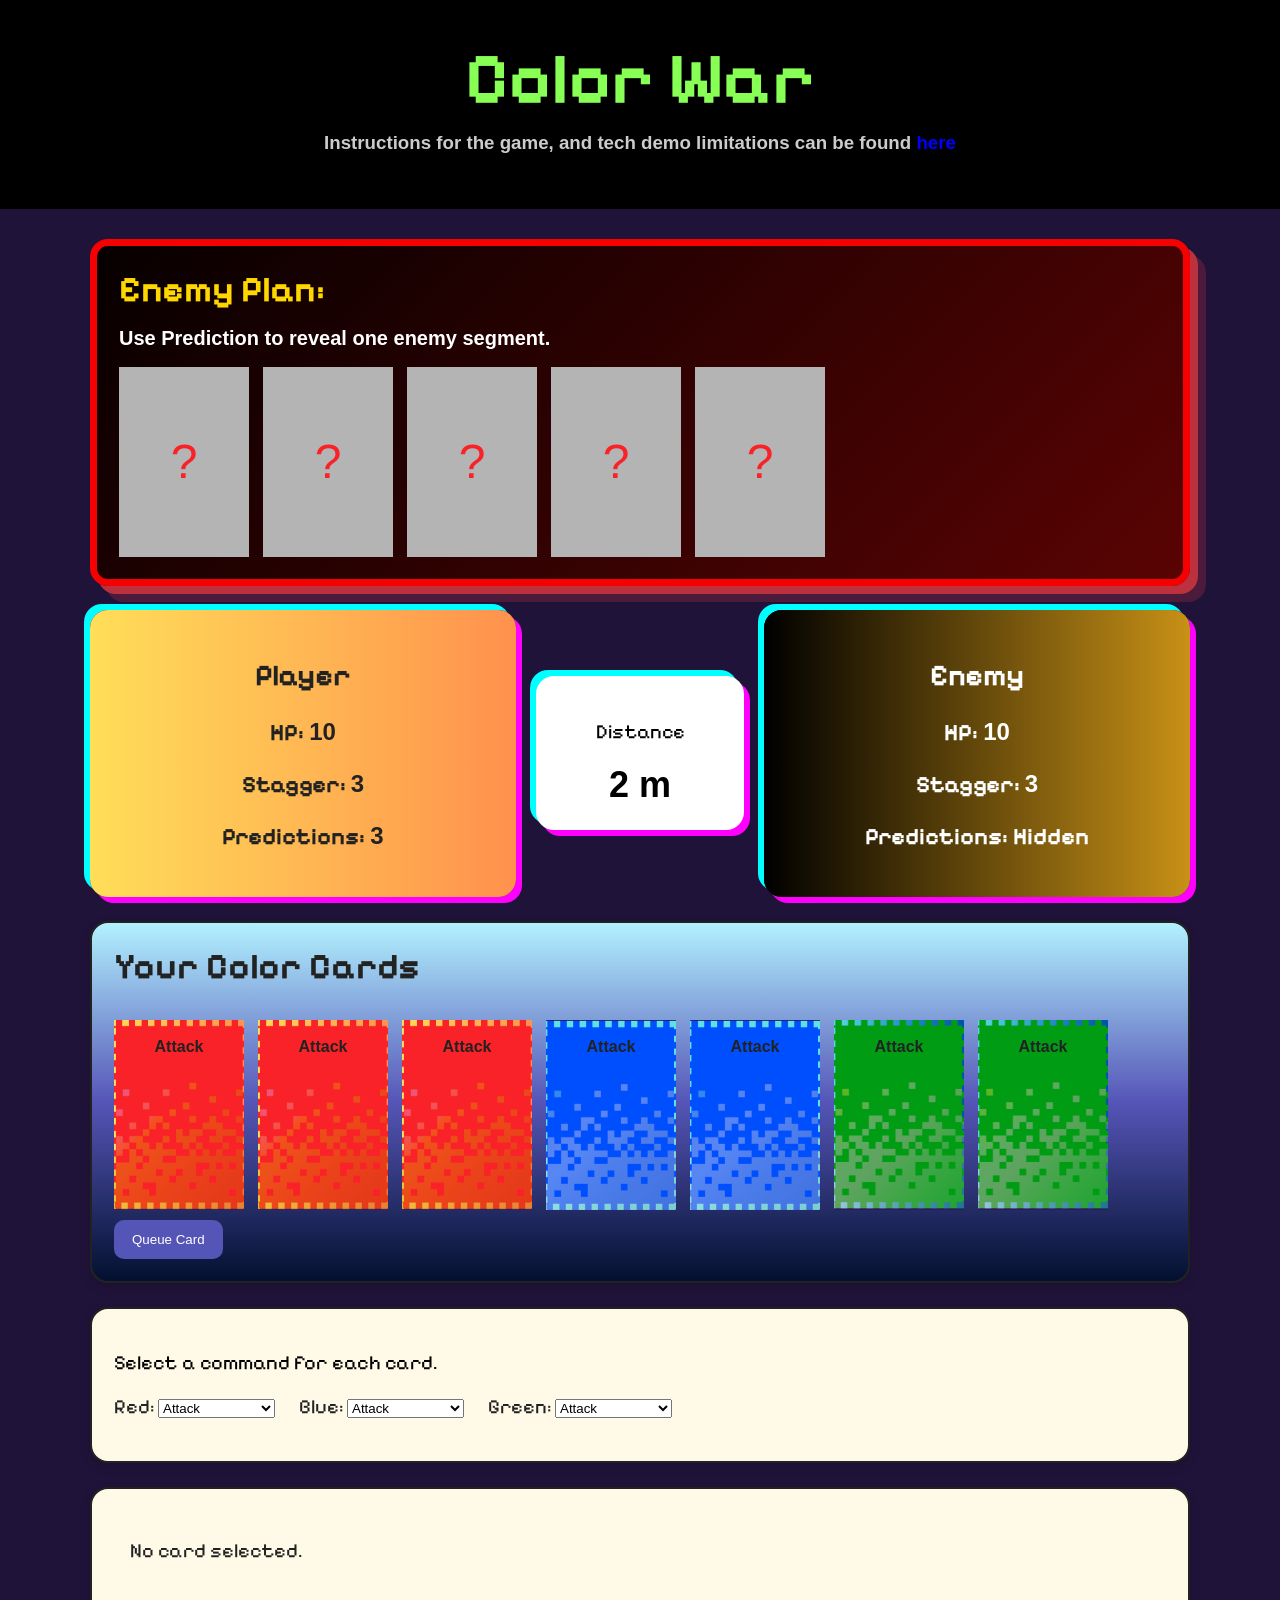
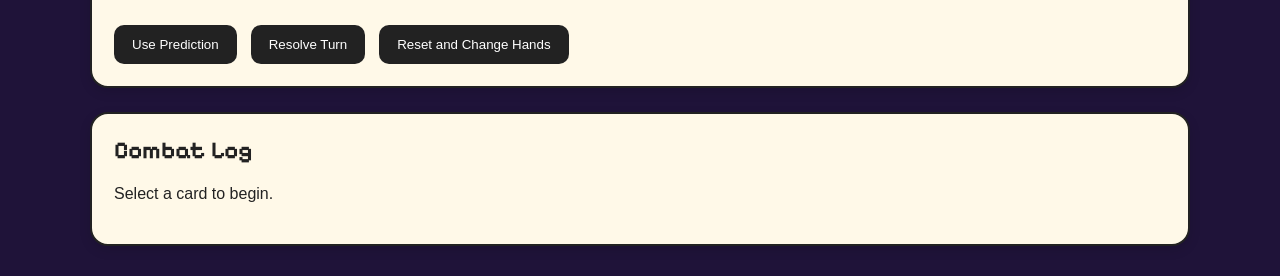
<file: index.html>
<!DOCTYPE html>
<html lang="en">
<head>
  <meta charset="UTF-8" />
  <title>Color War</title>
  <link rel="stylesheet" href="style.css" />
  <link rel="preconnect" href="https://fonts.googleapis.com">
  <link rel="preconnect" href="https://fonts.gstatic.com" crossorigin>
  <link href="https://fonts.googleapis.com/css2?family=Pixelify+Sans:wght@400..700&display=swap" rel="stylesheet">
</head>
<body>

<header>
  <h1>Color War</h1>
  <h3>Instructions for the game, and tech demo limitations can be found <a href="info.html">here</a></h3>
</header>

<main>
  <section class="enemy-panel">
    <h1>Enemy Plan:</h1>
    <h2 class="hint">Use Prediction to reveal one enemy segment.</h2>
    <div id="enemySlots" class="card-row"></div>
  </section>

  <section class="battlefield">
    <div class="player-fighter">
      <h2>Player</h2>
      <h3>HP: <span id="playerHp">10</span></h3>
      <h3>Stagger: <span id="playerStagger">3</span></h3>
      <h3>Predictions: <span id="prediction">3</span></h3>
    </div>

    <div class="distance-box">
      <p>Distance</p>
      <strong><span id="distance">2</span> m</strong>
    </div>

    <div class="enemy-fighter">
      <h2>Enemy</h2>
      <h3>HP: <span id="enemyHp">10</span></h3>
      <h3>Stagger: <span id="enemyStagger">3</span></h3>
      <h3>Predictions: Hidden</h3>
    </div>
  </section>

  <section class="player-panel">
    <h1>Your Color Cards</h1>
    <div id="queuedCards" class="queue-row"></div>
    <div id="playerHand" class="card-row"></div>
    <button class="queue-button" onclick="queueCard()">Queue Card</button>
  </section>

  <section class="command-panel">
    <p class="command-hint">Select a command for each card.</p>
    <div id="colorCommands"></div>
  </section>

  <section class="selection-panel">
    <div id="selectedCard" class="selected-box">No card selected.</div>

    <div class="button-row">
      <button onclick="usePrediction()">Use Prediction</button>
      <button id="resolveTurn" onclick="resolveTurn()">Resolve Turn</button>
      <button onclick="resetGame()">Reset and Change Hands</button>
    </div>
  </section>

  <section class="panel log-panel">
    <h2>Combat Log</h2>
    <p id="log">Select a card to begin.</p>
  </section>
</main>

<script src="script.js"></script>
</body>
</html>
</file>
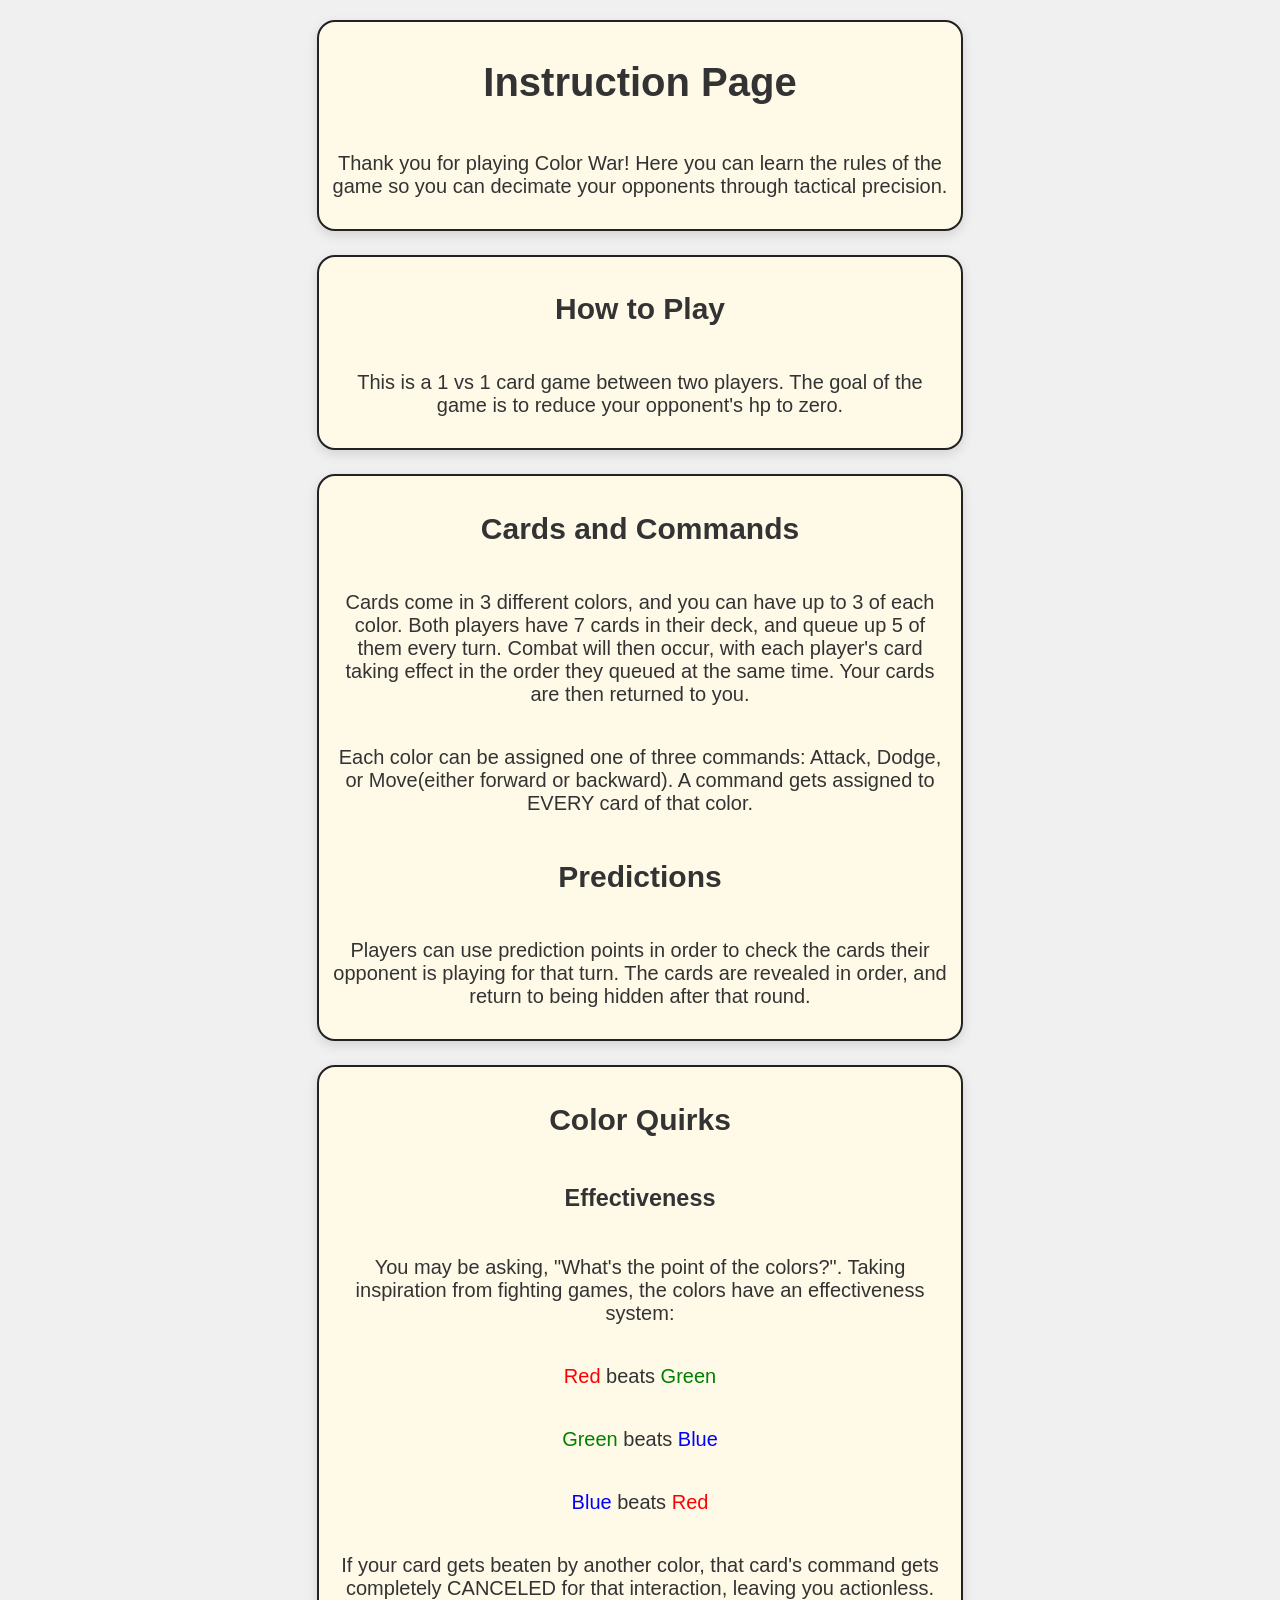
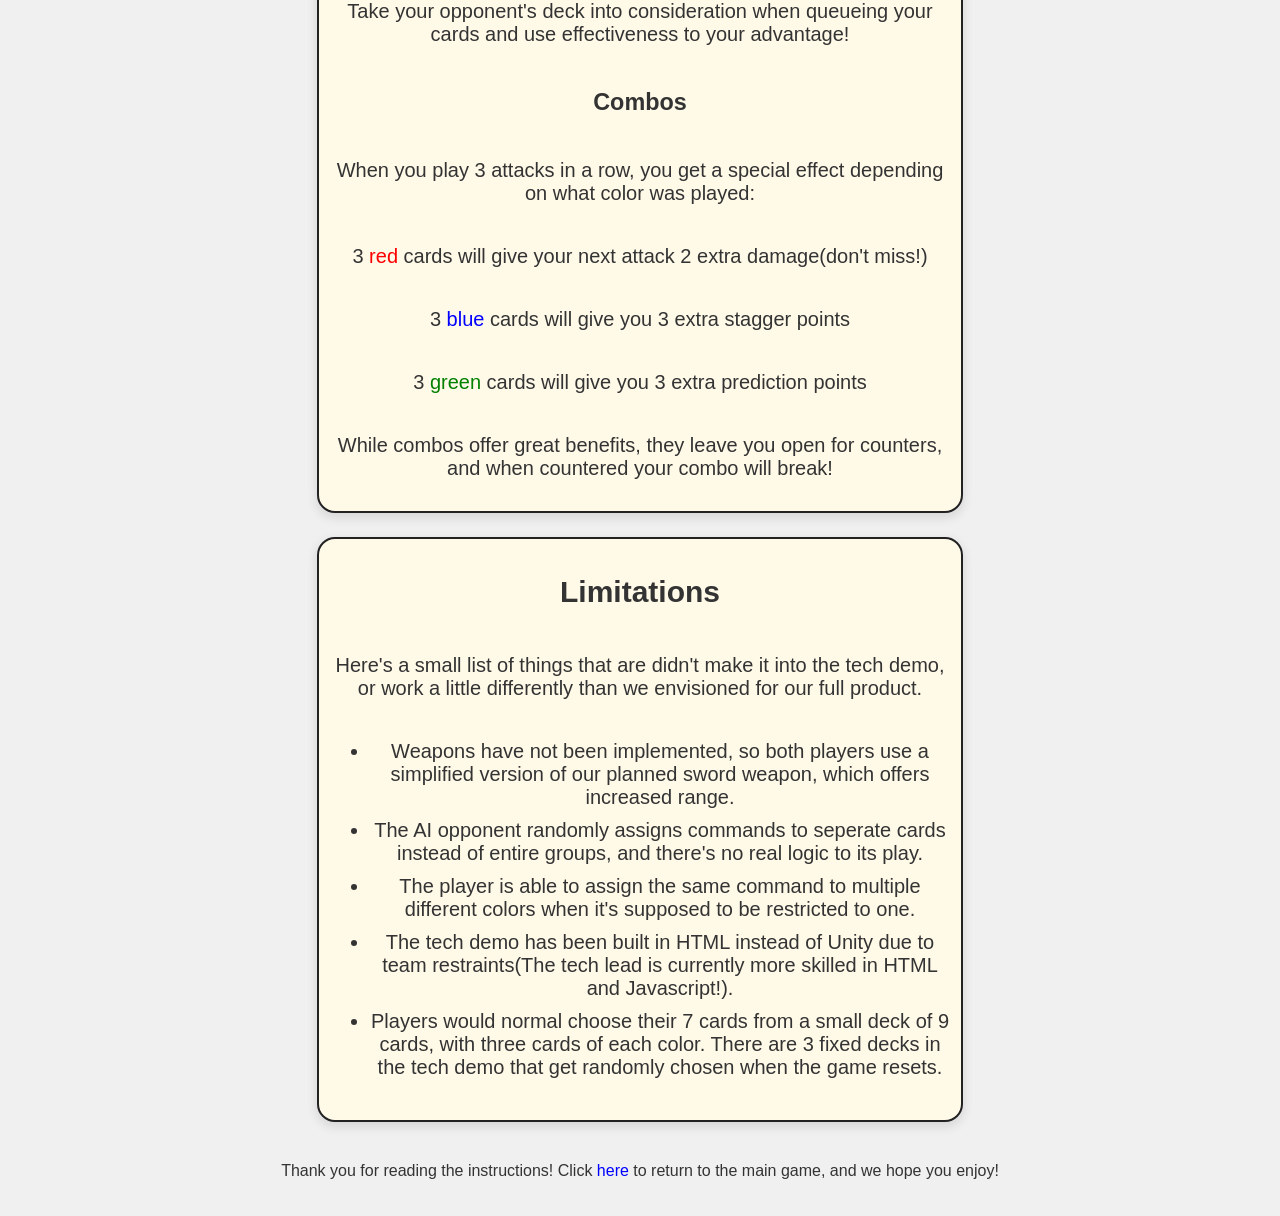
<file: info.html>
<!DOCTYPE html>
<html lang="en">
<head>
  <meta charset="UTF-8">
  <meta name="viewport" content="width=device-width, initial-scale=1.0">
  <title>Document</title>
  <link rel="stylesheet" href="style.css" />
</head>
<body class="info-page">

  <div class="section">
    <h1>Instruction Page</h1>
    <p>Thank you for playing Color War! Here you can learn the rules of the game so you can decimate your opponents through tactical precision.</p>
  </div>

  <div class="section">
    <h2>How to Play</h2>
    <p>This is a 1 vs 1 card game between two players. The goal of the game is to reduce your opponent's hp to zero.</p>
  </div>

  <div class="section">

    <h2>Cards and Commands</h2>
    <p>Cards come in 3 different colors, and you can have up to 3 of each color. Both players have 7 cards in their deck, and queue up 5 of them every turn. Combat will then occur, with each player's card taking effect in the order they queued at the same time. Your cards are then returned to you.</p>
    <p>Each color can be assigned one of three commands: Attack, Dodge, or Move(either forward or backward). A command gets assigned to EVERY card of that color.</p>

    <h2>Predictions</h2>
    <p>Players can use prediction points in order to check the cards their opponent is playing for that turn. The cards are revealed in order, and return to being hidden after that round.</p>

  </div>

  <div class="section">
    <h2>Color Quirks</h2>

    <h3>Effectiveness</h3>

    <p>You may be asking, "What's the point of the colors?". Taking inspiration from fighting games, the colors have an effectiveness system:</p>
    <!--Make it so that the text is the same color that it says!-->
    <p><span style="color: red;">Red</span> beats <span style="color: green;">Green</span></p>
    <p><span style="color: green;">Green</span> beats <span style="color: blue;">Blue</span></p>
    <p><span style="color: blue;">Blue</span> beats <span style="color: red;">Red</span></p>
    <p>If your card gets beaten by another color, that card's command gets completely CANCELED for that interaction, leaving you actionless. Take your opponent's deck into consideration when queueing your cards and use effectiveness to your advantage!</p>

    <h3>Combos</h3>
    <p>When you play 3 attacks in a row, you get a special effect depending on what color was played:</p>
    <p>3 <span style="color: red;">red</span> cards will give your next attack 2 extra damage(don't miss!)</p>
    <p>3 <span style="color: blue;">blue</span> cards will give you 3 extra stagger points</p>
    <p>3 <span style="color: green;">green</span> cards will give you 3 extra prediction points</p>
    <p>While combos offer great benefits, they leave you open for counters, and when countered your combo will break!</p>

  </div>

  <div class="section">

      <h2>Limitations</h2>
      <!--<p>this is where you'll talk about limitations of the tech demo, like the minimalistic AI, set cards, single weapon, etc. </p>-->
      <p>Here's a small list of things that are didn't make it into the tech demo, or work a little differently than we envisioned for our full product.</p>

      <ul class="list">
          <li>
              Weapons have not been implemented, so both players use a simplified version of our planned sword weapon, which offers increased range.
          </li>
          <li>
              The AI opponent randomly assigns commands to seperate cards instead of entire groups, and there's no real logic to its play.
          </li>
          <li>
              The player is able to assign the same command to multiple different colors when it's supposed to be restricted to one.
          </li>
          <li>
              The tech demo has been built in HTML instead of Unity due to team restraints(The tech lead is currently more skilled in HTML and Javascript!).
          </li>
          <li>
            Players would normal choose their 7 cards from a small deck of 9 cards, with three cards of each color. There are 3 fixed decks in the tech demo that get randomly chosen when the game resets.
          </li>
      </ul>

  </div>

  <p>Thank you for reading the instructions! Click <a href="index.html">here</a> to return to the main game, and we hope you enjoy!</p>

</body>
</html>
</file>
<file: style.css>
body {
  margin: 0;
  font-family: Arial, sans-serif;
  background: #1F1339;
  color: #222;
}

header {
  text-align: center;
  background: #000000;
  color: white;
  padding: 36px 20px;
}

header h1 {
  margin: 0;
  font-size: 72px;
  font-family: "Pixelify Sans", sans-serif;
  color: #88ff55
}

header p {
  margin-top: 10px;
  color: #ddd;
}

header h3 {
  margin-top: 10px;
  color: #ccc;
}

a {
  color: blue;
  text-decoration: none;
}

a:hover {
  text-decoration: underline;
}

main {
  max-width: 1100px;
  margin: 30px auto;
  padding: 0 20px;
}

.enemy-panel {
  background: linear-gradient(135deg, #070000, #5a0303);
  border: 7px solid #f50101;
  border-radius: 18px;
  padding: 22px;
  margin-bottom: 24px;
  box-shadow: 
  8px 8px 0px #BC313E, 
  16px 16px 0px #4C1B3B;
  color: #FFD700;
}

.enemy-panel h1 {
  font-family: "Pixelify Sans", sans-serif;
  font-size: 36px;
  margin: 0;
}

.player-panel {
  background: linear-gradient(180deg, #b2f1ff, #5555b7, #03102f);
  border: 2px solid #222;
  border-radius: 18px;
  padding: 22px;
  margin-bottom: 24px;
  box-shadow: 0 4px 12px rgba(0, 0, 0, 0.12);
}

.player-panel h1 {
  font-family: "Pixelify Sans", sans-serif;
  font-size: 36px;
  margin: 0;
}

.command-panel {
  background: #fff9e8;
  border: 2px solid #222;
  border-radius: 18px;
  padding: 22px;
  margin-bottom: 24px;
  box-shadow: 0 4px 12px rgba(0, 0, 0, 0.12);
  font-family: "Pixelify Sans", sans-serif;
  font-size: 20px;
}

.selection-panel {
  background: #fff9e8;
  border: 2px solid #222;
  border-radius: 18px;
  padding: 22px;
  margin-bottom: 24px;
  box-shadow: 0 4px 12px rgba(0,0,0,0.12);
  font-family: "Pixelify Sans", sans-serif;
  font-size: 20px;
}

.panel {
  background: #fff9e8;
  border: 2px solid #222;
  border-radius: 18px;
  padding: 22px;
  margin-bottom: 24px;
  box-shadow: 0 4px 12px rgba(0,0,0,0.12);
}

.hint {
  color: white;
  font-size: 20px;
}

.command-hint {
  color: black;
  font-size: 20px;
}

.card-row {
  display: flex;
  gap: 14px;
  flex-wrap: wrap;
  margin-top: 16px;
  color: #222
}

.queue-row {
  display: flex;
  gap: 14px;
  flex-wrap: wrap;
  margin-top: 16px;
  color: #222
}

.card {
  width: 130px;
  height: 190px;
  padding: 12px;
  box-sizing: border-box;
  background: #fafafa;
  cursor: pointer;
  transition: .2s;
}

.card:hover {
  transform: translateY(-6px);
}

.card.selected {
  outline: 5px solid gold;
}

.card.hidden {
  background: #b4b4b4;
  color: #f92228;
  display: flex;
  align-items: center;
  justify-content: center;
  font-size: 48px;
}

.card h3 {
  margin: 0 0 12px 0;
  text-align: center;
}

.card p {
  margin: 6px 0;
  text-align: center;
}

.red {
  background-image: url('red_card.png');
  background-size: cover;
  background-position: center;
}

.blue {
  background-image: url('blue_card.png');
  background-size: cover;
  background-position: center;
}

.green {
  background-image: url('green_card.png');
  background-size: cover;
  background-position: center;
}

.battlefield {
  display: flex;
  align-items: center;
  justify-content: space-between;
  margin-bottom: 24px;
  gap: 20px;
}

.player-fighter {
  flex: 1;
  background: linear-gradient(90deg, #ffde59, #ff914d);
  border-radius: 18px;
  padding: 22px;
  text-align: center;
  box-shadow: 
  6px 6px 0px #FF00FF,
  -6px -6px 0px #00FFFF;
  font-family: "Pixelify Sans", sans-serif;
  font-size: 20px;
}

#playerHp {
  font-family: Arial, sans-serif;
  font-size: 24px;
  font-weight: bold;
}

#enemyHp {
  font-family: Arial, sans-serif;
  font-size: 24px;
  font-weight: bold;
}

#playerStagger {
  font-family: Arial, sans-serif;
  font-size: 24px;
  font-weight: bold;
}

#enemyStagger {
  font-family: Arial, sans-serif;
  font-size: 24px;
  font-weight: bold;
}

#prediction {
  font-family: Arial, sans-serif;
  font-size: 24px;
  font-weight: bold;
}

.enemy-fighter {
  flex: 1;
  background: linear-gradient(90deg, black, #c89116);
  border-radius: 18px;
  padding: 22px;
  text-align: center;
  box-shadow: 
  6px 6px 0px #FF00FF,
  -6px -6px 0px #00FFFF;
  color: white;
  font-family: "Pixelify Sans", sans-serif;
  font-size: 20px;
}

.distance-box {
  width: 160px;
  background: white;
  color: black;
  border-radius: 18px;
  text-align: center;
  padding: 24px;
  box-shadow: 
  6px 6px 0px #FF00FF,
  -6px -6px 0px #00FFFF;
  font-family: "Pixelify Sans", sans-serif;
  font-size: 20px;
}

.distance-box strong {
  font-family: "arial", sans-serif;
  font-size: 36px;
}

.selected-box {
  min-height: 50px;
  background: #fff9e8;
  padding: 16px;
  margin-top: 12px;
}

.button-row {
  margin-top: 20px;
}

button {
  background: #222;
  color: white;
  border: none;
  padding: 12px 18px;
  border-radius: 10px;
  margin-right: 10px;
  cursor: pointer;
}

.queue-button {
  background: #5555b7;
  color: white;
  border: none;
  padding: 12px 18px;
  border-radius: 10px;
  margin-top: 10px;
  cursor: pointer;
}

button:hover {
  background: #444;
}

.log-panel {
  background: #fff9e8;
}

.log-panel h2 {
  margin: 0;
  font-family: "Pixelify Sans", sans-serif;
  font-size: 24px;
}

#log {
  line-height: 1.6;
}

.info-page {
  display: flex;
  flex-direction: column;
  padding: 20px;
  align-items: center;
  background: #f0f0f0;
  color: #333;
}

.section {
  display: flex;
  flex-direction: column;
  align-items: center;
  background: #fff9e8;
  border: 2px solid #222;
  border-radius: 18px;
  padding: 11px;
  margin-bottom: 24px;
  box-shadow: 0 4px 12px rgba(0,0,0,0.12);
  width: 50%;
  text-align: center;
  font-size: 20px;
}

li {
  margin-bottom: 10px;
}
</file>
